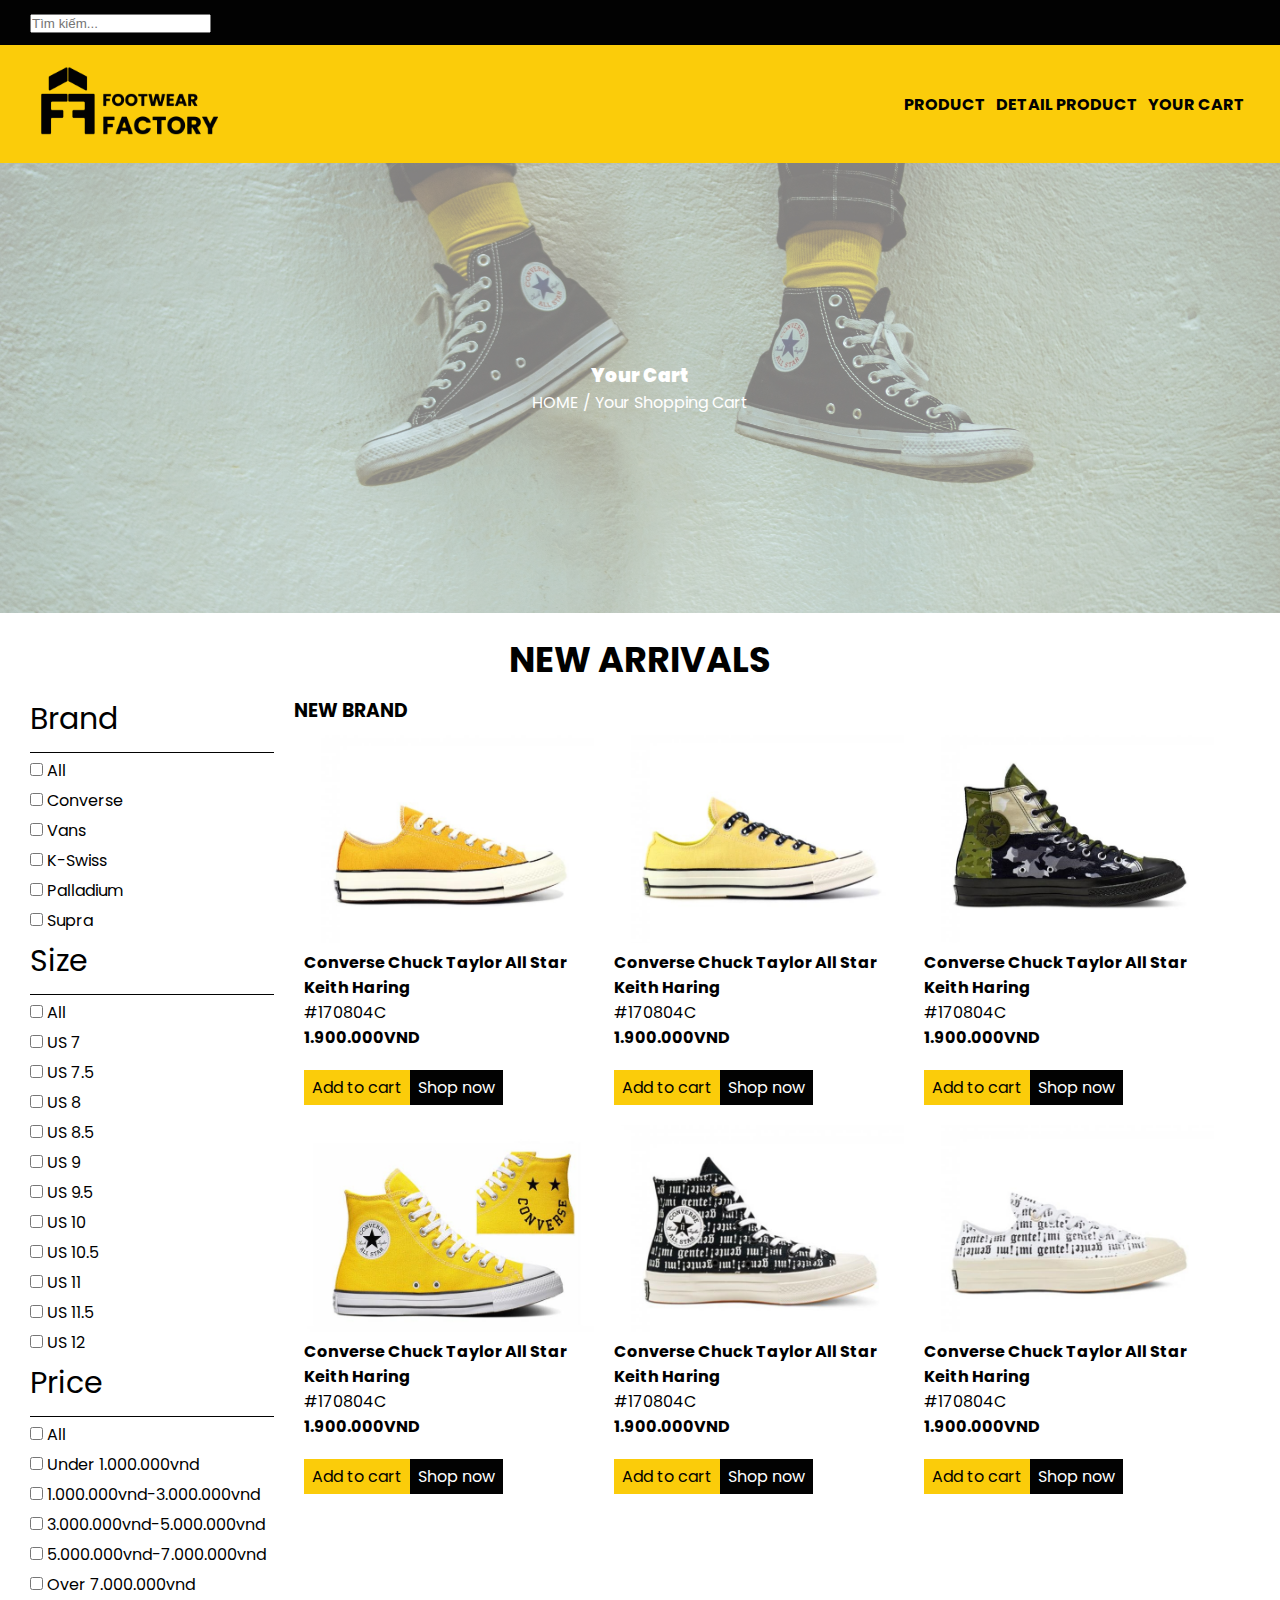
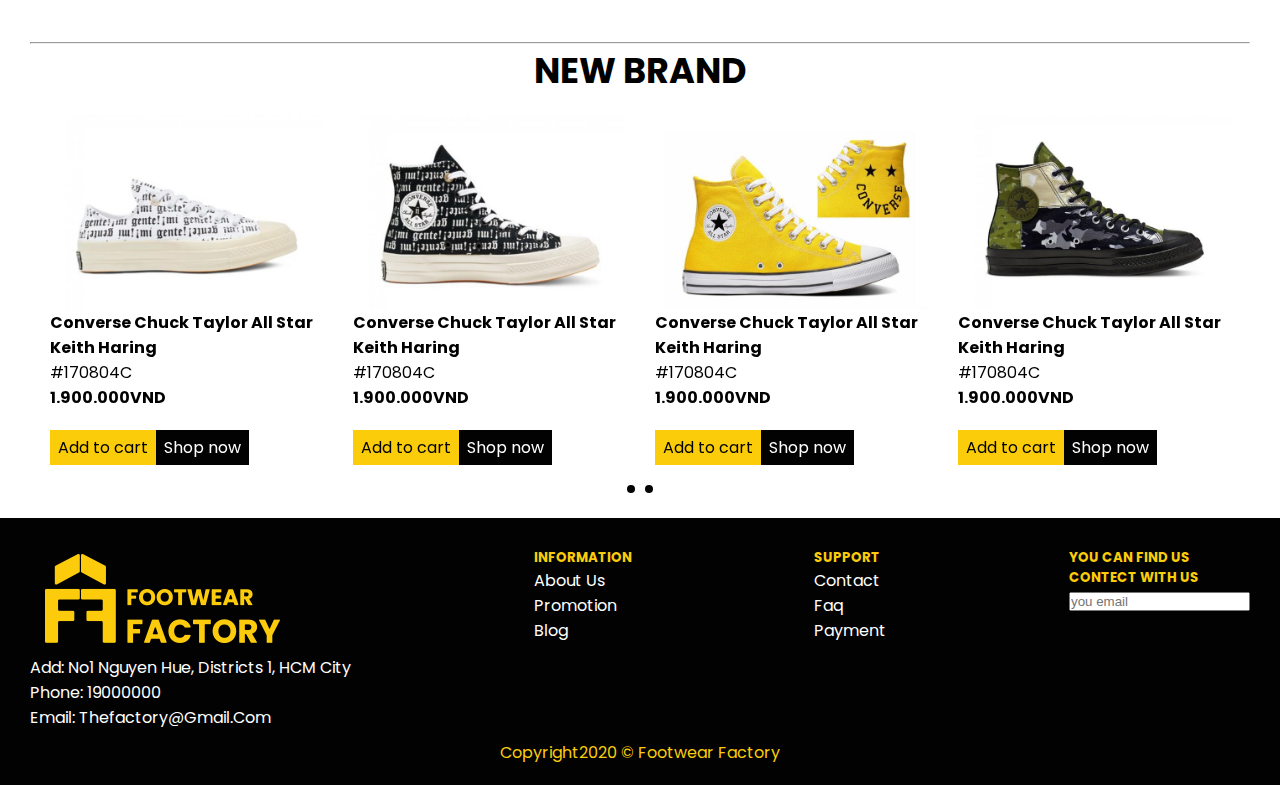
<file: index.html>
<!DOCTYPE html>
<html lang="en">

<head>
    <meta charset="UTF-8">
    <meta http-equiv="X-UA-Compatible" content="IE=edge">
    <meta name="viewport" content="width=device-width, initial-scale=1.0">
    <title>Document</title>
    <link rel="stylesheet" href="./index.css">
    <!-- jquery -->
    <script src="https://code.jquery.com/jquery-3.6.0.min.js"></script>
    <script src="https://cdnjs.cloudflare.com/ajax/libs/OwlCarousel2/2.3.4/owl.carousel.min.js"></script>
    <link rel="stylesheet" href="https://cdnjs.cloudflare.com/ajax/libs/OwlCarousel2/2.3.4/assets/owl.carousel.min.css">
    <link rel="stylesheet" href="https://cdnjs.cloudflare.com/ajax/libs/font-awesome/6.1.2/css/all.min.css" integrity="sha512-1sCRPdkRXhBV2PBLUdRb4tMg1w2YPf37qatUFeS7zlBy7jJI8Lf4VHwWfZZfpXtYSLy85pkm9GaYVYMfw5BC1A==" crossorigin="anonymous" referrerpolicy="no-referrer" />
</head>

<body>
    <!------------Header--------->
    <header>
        <nav>
            <div class="container">
                <form action="">
                    <input type="text" placeholder="Tìm kiếm...">
                </form>
                <ul class="nav-icons">
                    <i class="fa-solid fa-user"></i>
                    <a href="cart.html"><i class="fa-solid fa-bag-shopping"></i></a>
                </ul>
            </div>
        </nav>
        <nav>
            <div class="container">
                <div class="logo">
                    <a href="index.html"><img src="./imgs/logo.png" alt=""></a>
                </div>
                <ul class="navbar">
                    <li>
                        <a href="index.html">product</a>
                    </li>
                    <li>
                        <a href="detail.html">detail product</a>
                    </li>
                    <li>
                        <a href="cart.html">your cart</a>
                    </li>
                    
                </ul>
                <div class="menu-bars">
                    <i class="fa-solid fa-bars"></i>
                </div>
            </div>
        </nav>
    </header>


    <!-- hero -->

    <div class="banner">
        <div class="banner-text">
            <h3>Your Cart</h3>
            <p>HOME / <span>Your Shopping Cart</span></p>
        </div>
    </div>

    <div class="hero">
        <div class="heading">
            <h3>NEW ARRIVALS</h3>
        </div>
        <div class="product container">
            <div class="left">
                <div class="list-size">
                    <p class="heading-bar">Brand</p>
                    <ul class="brandmore">
                        <li><input type="checkbox" name="brand" value="" id="tag"> <label for="tag">All</label></li>
                        <li><input type="checkbox" name="brand" value="" id="rox"> <label for="rox">Converse</label>
                        </li>
                        <li><input type="checkbox" name="brand" value="" id="brt"> <label for="brt">Vans</label></li>
                        <li><input type="checkbox" name="brand" value="" id="Tit"> <label for="Tit">K-Swiss</label></li>
                        <li><input type="checkbox" name="brand" value="" id="Cey"> <label for="Cey">Palladium</label>
                        </li>
                        <li><input type="checkbox" name="brand" value="" id="Supra"> <label for="Supra">Supra</label>
                        </li>
                    </ul>
                </div>
                <!-------- brand -------->

                <div class="">
                    <p class="heading-bar">Size<i class="fas fa-angle-down iconmore2"></i></p>
                    <ul class="sizemore">
                        <li><input type="checkbox" name="size" value="" id="allsize"> <label for="allsize">All</label>
                        </li>
                        <li><input type="checkbox" name="size" value="" id="7"> <label for="7">US 7</label></li>
                        <li><input type="checkbox" name="size" value="" id="75"> <label for="75">US 7.5</label></li>
                        <li><input type="checkbox" name="size" value="" id="8"> <label for="8">US 8</label></li>
                        <li><input type="checkbox" name="size" value="" id="85"> <label for="85">US 8.5</label></li>
                        <li><input type="checkbox" name="size" value="" id="9"> <label for="9">US 9</label></li>
                        <li><input type="checkbox" name="size" value="" id="95"> <label for="95">US 9.5</label></li>
                        <li><input type="checkbox" name="size" value="" id="10"> <label for="10">US 10</label></li>
                        <li><input type="checkbox" name="size" value="" id="105"> <label for="105">US 10.5</label></li>
                        <li><input type="checkbox" name="size" value="" id="11"> <label for="11">US 11</label></li>
                        <li><input type="checkbox" name="size" value="" id="115"> <label for="115">US 11.5</label></li>
                        <li><input type="checkbox" name="size" value="" id="12"> <label for="12">US 12</label></li>
                    </ul>
                </div>
                <!------ CASE SIZE --------->

                <div class="">
                    <p class="heading-bar">Price<i class="fas fa-angle-down iconmore3"></i></p>
                    <ul class="strapmore">
                        <li><input type="checkbox" name="strap" value="" id="Fac"> <label for="Fac">All</label></li>
                        <li><input type="checkbox" name="strap" value="" id="Ler"> <label for="Ler">Under
                                1.000.000vnd</label></li>
                        <li><input type="checkbox" name="strap" value="" id="Pote"> <label
                                for="Pote">1.000.000vnd-3.000.000vnd</label></li>
                        <li><input type="checkbox" name="strap" value="" id="Rur"> <label
                                for="Rur">3.000.000vnd-5.000.000vnd</label></li>
                        <li><input type="checkbox" name="strap" value="" id="Sts"> <label
                                for="Sts">5.000.000vnd-7.000.000vnd</label></li>
                        <li><input type="checkbox" name="strap" value="" id="over"> <label for="over">Over
                                7.000.000vnd</label></li>
                    </ul>
                </div>
            </div>
            <div class="right">
                <h3>NEW BRAND</h3>
                <div class="product-list">
                    <!-- product item -->
                    <div class="product-item">
                        <img src="./imgs/1.jpg" alt="">
                        <div class="product-info">
                            <h4>Converse Chuck Taylor All Star Keith Haring</h4>
                            <p>#170804C</p>
                            <p class="price">1.900.000VND</p>
                        </div>
                        <div class="product-btn">
                            <a href="#" class="btn btn-add">Add to cart</a>
                            <a href="#" class="btn btn-shopnow">Shop now</a>
                        </div>
                    </div>
                    <!-- product item -->
                    <div class="product-item">
                        <img src="./imgs/2.jpg" alt="">
                        <div class="product-info">
                            <h4>Converse Chuck Taylor All Star Keith Haring</h4>
                            <p>#170804C</p>
                            <p class="price">1.900.000VND</p>
                        </div>
                        <div class="product-btn">
                            <a href="#" class="btn btn-add">Add to cart</a>
                            <a href="#" class="btn btn-shopnow">Shop now</a>
                        </div>
                    </div>
                    <!-- product item -->
                    <div class="product-item">
                        <img src="./imgs/3.jpg" alt="">
                        <div class="product-info">
                            <h4>Converse Chuck Taylor All Star Keith Haring</h4>
                            <p>#170804C</p>
                            <p class="price">1.900.000VND</p>
                        </div>
                        <div class="product-btn">
                            <a href="#" class="btn btn-add">Add to cart</a>
                            <a href="#" class="btn btn-shopnow">Shop now</a>
                        </div>
                    </div>
                    <!-- product item -->
                    <div class="product-item">
                        <img src="./imgs/4.jpg" alt="">
                        <div class="product-info">
                            <h4>Converse Chuck Taylor All Star Keith Haring</h4>
                            <p>#170804C</p>
                            <p class="price">1.900.000VND</p>
                        </div>
                        <div class="product-btn">
                            <a href="#" class="btn btn-add">Add to cart</a>
                            <a href="#" class="btn btn-shopnow">Shop now</a>
                        </div>
                    </div>
                    <!-- product item -->
                    <div class="product-item">
                        <img src="./imgs/5.jpg" alt="">
                        <div class="product-info">
                            <h4>Converse Chuck Taylor All Star Keith Haring</h4>
                            <p>#170804C</p>
                            <p class="price">1.900.000VND</p>
                        </div>
                        <div class="product-btn">
                            <a href="#" class="btn btn-add">Add to cart</a>
                            <a href="#" class="btn btn-shopnow">Shop now</a>
                        </div>
                    </div>
                    <!-- product item -->
                    <div class="product-item">
                        <img src="./imgs/6.jpg" alt="">
                        <div class="product-info">
                            <h4>Converse Chuck Taylor All Star Keith Haring</h4>
                            <p>#170804C</p>
                            <p class="price">1.900.000VND</p>
                        </div>
                        <div class="product-btn">
                            <a href="#" class="btn btn-add">Add to cart</a>
                            <a href="#" class="btn btn-shopnow">Shop now</a>
                        </div>
                    </div>
                </div>
            </div>
        </div>

        <div class="new-brand container">
            <div class="heading">
                <hr>
                <h3>NEW BRAND</h3>
            </div>
            <div class="wrapper-brand">
                <div class="brand-carousel owl-carousel">
                    <!-- product item -->
                    <div class="product-item">
                        <img src="./imgs/6.jpg" alt="">
                        <div class="product-info">
                            <h4>Converse Chuck Taylor All Star Keith Haring</h4>
                            <p>#170804C</p>
                            <p class="price">1.900.000VND</p>
                        </div>
                        <div class="product-btn">
                            <a href="#" class="btn btn-add">Add to cart</a>
                            <a href="#" class="btn btn-shopnow">Shop now</a>
                        </div>
                    </div>
                    <!-- product item -->
                    <div class="product-item">
                        <img src="./imgs/5.jpg" alt="">
                        <div class="product-info">
                            <h4>Converse Chuck Taylor All Star Keith Haring</h4>
                            <p>#170804C</p>
                            <p class="price">1.900.000VND</p>
                        </div>
                        <div class="product-btn">
                            <a href="#" class="btn btn-add">Add to cart</a>
                            <a href="#" class="btn btn-shopnow">Shop now</a>
                        </div>
                    </div>
                    <!-- product item -->
                    <div class="product-item">
                        <img src="./imgs/4.jpg" alt="">
                        <div class="product-info">
                            <h4>Converse Chuck Taylor All Star Keith Haring</h4>
                            <p>#170804C</p>
                            <p class="price">1.900.000VND</p>
                        </div>
                        <div class="product-btn">
                            <a href="#" class="btn btn-add">Add to cart</a>
                            <a href="#" class="btn btn-shopnow">Shop now</a>
                        </div>
                    </div>
                    <!-- product item -->
                    <div class="product-item">
                        <img src="./imgs/3.jpg" alt="">
                        <div class="product-info">
                            <h4>Converse Chuck Taylor All Star Keith Haring</h4>
                            <p>#170804C</p>
                            <p class="price">1.900.000VND</p>
                        </div>
                        <div class="product-btn">
                            <a href="#" class="btn btn-add">Add to cart</a>
                            <a href="#" class="btn btn-shopnow">Shop now</a>
                        </div>
                    </div>
                    <!-- product item -->
                    <div class="product-item">
                        <img src="./imgs/2.jpg" alt="">
                        <div class="product-info">
                            <h4>Converse Chuck Taylor All Star Keith Haring</h4>
                            <p>#170804C</p>
                            <p class="price">1.900.000VND</p>
                        </div>
                        <div class="product-btn">
                            <a href="#" class="btn btn-add">Add to cart</a>
                            <a href="#" class="btn btn-shopnow">Shop now</a>
                        </div>
                    </div>
                    <!-- product item -->
                    <div class="product-item">
                        <img src="./imgs/1.jpg" alt="">
                        <div class="product-info">
                            <h4>Converse Chuck Taylor All Star Keith Haring</h4>
                            <p>#170804C</p>
                            <p class="price">1.900.000VND</p>
                        </div>
                        <div class="product-btn">
                            <a href="#" class="btn btn-add">Add to cart</a>
                            <a href="#" class="btn btn-shopnow">Shop now</a>
                        </div>
                    </div>
                </div>
            </div>
        </div>
    </div>






    <!-- footer -->
    <footer>
        <div class="footer container">
            <div class="col">
                <img src="./imgs/logo_footer.png" alt="">
                <p>Add: No1 Nguyen Hue, Districts 1, HCM city</p>
                <p>Phone: 19000000</p>
                <p>Email: thefactory@gmail.com</p>
            </div>
            <div class="col">
                <h5>information</h5>
                <div>
                    <p>about us</p>
                    <p>promotion</p>
                    <p>blog</p>
                </div>
            </div>
            <div class="col">
                <h5>support</h5>
                <div>
                    <p>contact</p>
                    <p>faq</p>
                    <p>payment</p>
                </div>
            </div>
            <div class="col">
                <h5>you can find us</h5>
                <div class="footer-icon">
                    <p><i class="fa-brands fa-twitter"></i></p>
                    <p><i class="fa-brands fa-linkedin"></i></p>
                    <p><i class="fa-brands fa-instagram"></i></p>
                </div>
                <form action="">
                    <h5>contect with us</h5>
                    <input name="email" type="text" placeholder="you email">
                    <label for="email"><i class="fa fas-search"></i></label>
                </form>
            </div>
        </div>
        <div class="copyright">
            <p>Copyright2020 &#169; Footwear Factory</p>
            <p>
                
            </p>
        </div>
    </footer>
</body>
<script>
    $('.brand-carousel').owlCarousel({
        loop: true,
        margin: 10,
        autoplay:true,
        autoplayTimeOut:2000,
        responsive: {
            0:{
                items:1
            },
            600: {
                items: 2,
                nav:false
            },
            767: {
                items: 3,
                nav:false
            },
            1000: {
                items: 4,
                nav:false
            }
        }
    })
</script>
<script src="./main.js"></script>

</html>
</file>
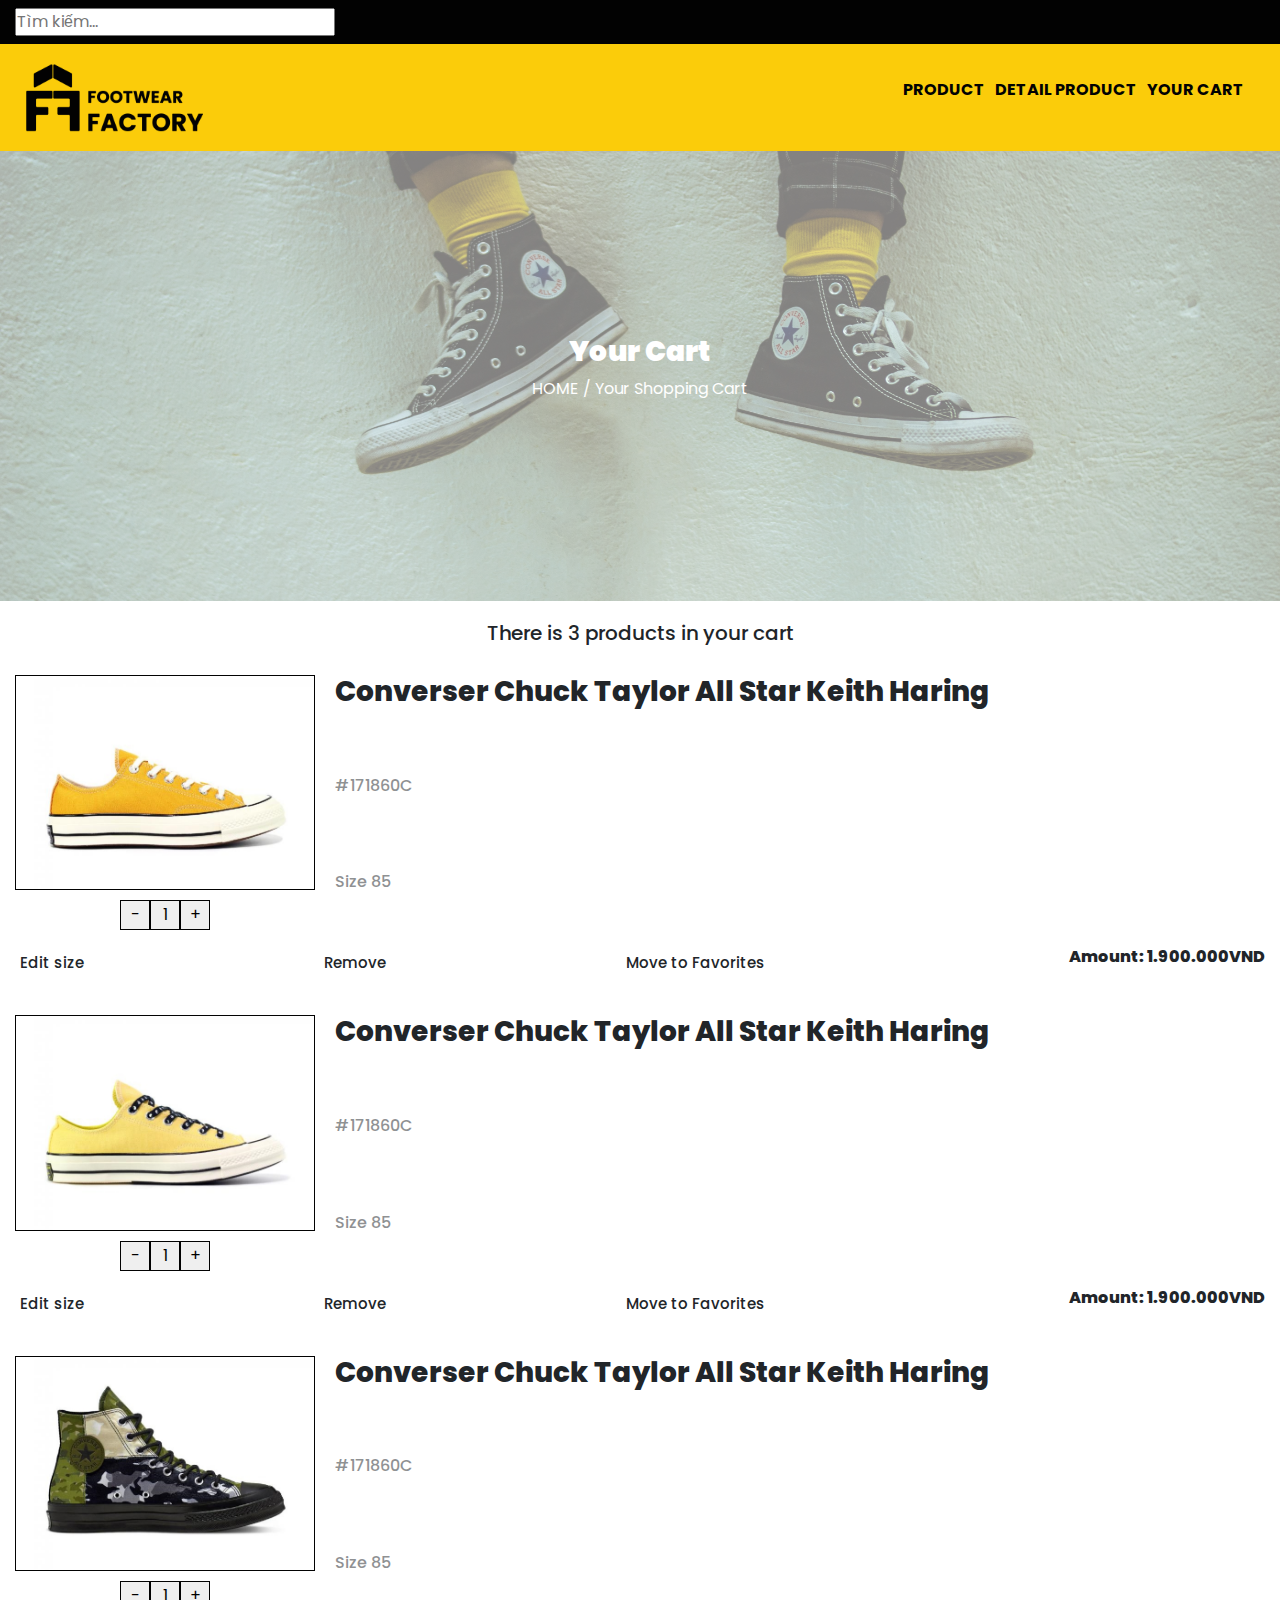
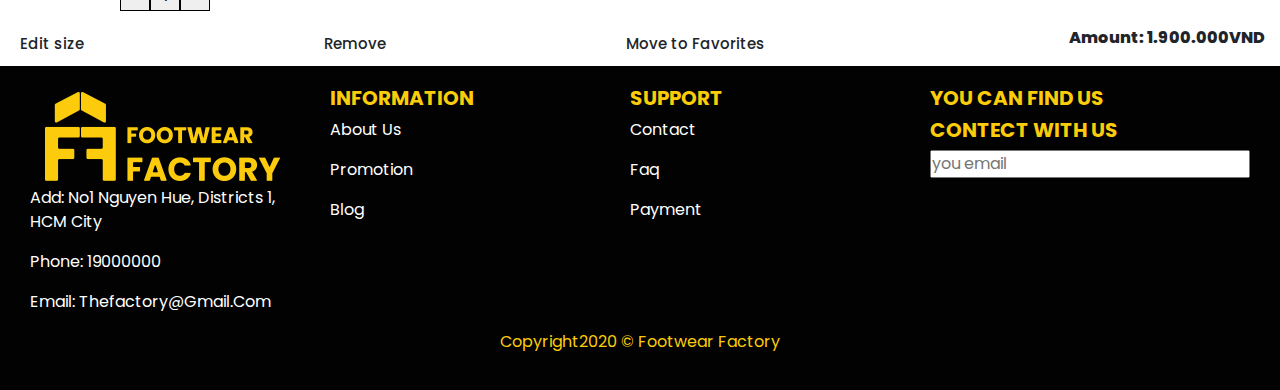
<file: cart.html>
<!DOCTYPE html>
<html lang="en">

<head>
    <meta charset="utf-8">
    <meta http-equiv="X-UA-Compatible" content="IE=edge">
    <meta name="viewport" content="width=device-width, initial-scale=1">
    <title>MEN</title>
    <link rel="stylesheet" href="https://cdn.jsdelivr.net/npm/bootstrap@4.3.1/dist/css/bootstrap.min.css"
        integrity="sha384-ggOyR0iXCbMQv3Xipma34MD+dH/1fQ784/j6cY/iJTQUOhcWr7x9JvoRxT2MZw1T" crossorigin="anonymous">
    <script src="https://code.jquery.com/jquery-3.3.1.slim.min.js"
        integrity="sha384-q8i/X+965DzO0rT7abK41JStQIAqVgRVzpbzo5smXKp4YfRvH+8abtTE1Pi6jizo"
        crossorigin="anonymous"></script>
    <script src="https://cdn.jsdelivr.net/npm/popper.js@1.14.7/dist/umd/popper.min.js"
        integrity="sha384-UO2eT0CpHqdSJQ6hJty5KVphtPhzWj9WO1clHTMGa3JDZwrnQq4sF86dIHNDz0W1"
        crossorigin="anonymous"></script>
    <script src="https://cdn.jsdelivr.net/npm/bootstrap@4.3.1/dist/js/bootstrap.min.js"
        integrity="sha384-JjSmVgyd0p3pXB1rRibZUAYoIIy6OrQ6VrjIEaFf/nJGzIxFDsf4x0xIM+B07jRM"
        crossorigin="anonymous"></script>
    <!-- CSS -->
    <link href="cart.css" rel="stylesheet">

    <link rel="stylesheet" href="https://cdnjs.cloudflare.com/ajax/libs/font-awesome/6.1.2/css/all.min.css"
        integrity="sha512-1sCRPdkRXhBV2PBLUdRb4tMg1w2YPf37qatUFeS7zlBy7jJI8Lf4VHwWfZZfpXtYSLy85pkm9GaYVYMfw5BC1A=="
        crossorigin="anonymous" referrerpolicy="no-referrer" />

</head>

<body>
    <!------------Header--------->
    <header>
        <nav>
            <div class="container">
                <form action="">
                    <input type="text" placeholder="Tìm kiếm...">
                </form>
                <ul class="nav-icons">
                    <i class="fa-solid fa-user"></i>
                    <a href="cart.html"><i class="fa-solid fa-bag-shopping"></i></a>
                </ul>
            </div>
        </nav>
        <nav>
            <div class="container">
                <div class="logo">
                    <a href="index.html"><img src="./imgs/logo.png" alt=""></a>
                </div>
                <ul class="navbar">
                    <li>
                        <a href="index.html">product</a>
                    </li>
                    <li>
                        <a href="detail.html">detail product</a>
                    </li>
                    <li>
                        <a href="cart.html">your cart</a>
                    </li>
                    
                </ul>
                <div class="menu-bars">
                    <i class="fa-solid fa-bars"></i>
                </div>
            </div>
        </nav>
    </header>

    <!-- ------------banner ----------- -->

    <div class="banner">
        <div class="banner-text">
            <h3>Your Cart</h3>
            <p>HOME / <span>Your Shopping Cart</span></p>
        </div>
    </div>


    <!-- product -->

    <div class="hero">
        <div class="heading">
            <h5>There is 3 products in your cart</h5>
        </div>

        <div class="list container">
            <!-- item1 -->
            <div class="item">
                <div class="item-top">
                    <div class="item-img">
                        <img src="./imgs/1.jpg" alt="">
                        <div class="quan-btn">
                            <button>-</button>
                            <button>1</button>
                            <button>+</button>
                        </div>
                    </div>
                    <div class="des">
                        <h3>Converser Chuck Taylor All Star Keith Haring</h3>
                        <p>#171860C</p>
                        <p>Size 85</p>
                    </div>
                </div>
                <div class="item-bot">
                    <div class="action">
                        <h5><span><i class="fa-solid fa-pen-to-square"></i></span> Edit size</h5>
                        <h5><span><i class="fa-solid fa-xmark"></i></span> Remove </h5>
                        <h5><span><i class="fa-solid fa-star"></i></span> Move to Favorites</h5>
                    </div>
                    <div class="price">
                        <p>Amount: 1.900.000VND</p>
                    </div>
                </div>
            </div>
             <!-- item1 -->
             <div class="item">
                <div class="item-top">
                    <div class="item-img">
                        <img src="./imgs/2.jpg" alt="">
                        <div class="quan-btn">
                            <button>-</button>
                            <button>1</button>
                            <button>+</button>
                        </div>
                    </div>
                    <div class="des">
                        <h3>Converser Chuck Taylor All Star Keith Haring</h3>
                        <p>#171860C</p>
                        <p>Size 85</p>
                    </div>
                </div>
                <div class="item-bot">
                    <div class="action">
                        <h5><span><i class="fa-solid fa-pen-to-square"></i></span> Edit size</h5>
                        <h5><span><i class="fa-solid fa-xmark"></i></span> Remove </h5>
                        <h5><span><i class="fa-solid fa-star"></i></span> Move to Favorites</h5>
                    </div>
                    <div class="price">
                        <p>Amount: 1.900.000VND</p>
                    </div>
                </div>
            </div>
             <!-- item1 -->
             <div class="item">
                <div class="item-top">
                    <div class="item-img">
                        <img src="./imgs/3.jpg" alt="">
                        <div class="quan-btn">
                            <button>-</button>
                            <button>1</button>
                            <button>+</button>
                        </div>
                    </div>
                    <div class="des">
                        <h3>Converser Chuck Taylor All Star Keith Haring</h3>
                        <p>#171860C</p>
                        <p>Size 85</p>
                    </div>
                </div>
                <div class="item-bot">
                    <div class="action">
                        <h5><span><i class="fa-solid fa-pen-to-square"></i></span> Edit size</h5>
                        <h5><span><i class="fa-solid fa-xmark"></i></span> Remove </h5>
                        <h5><span><i class="fa-solid fa-star"></i></span> Move to Favorites</h5>
                    </div>
                    <div class="price">
                        <p>Amount: 1.900.000VND</p>
                    </div>
                </div>
            </div>
        </div>
    </div>


    <!-- footer -->
    <footer>
        <div class="footer container">
            <div class="col">
                <img src="./imgs/logo_footer.png" alt="">
                <p>Add: No1 Nguyen Hue, Districts 1, HCM city</p>
                <p>Phone: 19000000</p>
                <p>Email: thefactory@gmail.com</p>
            </div>
            <div class="col">
                <h5>information</h5>
                <div>
                    <p>about us</p>
                    <p>promotion</p>
                    <p>blog</p>
                </div>
            </div>
            <div class="col">
                <h5>support</h5>
                <div>
                    <p>contact</p>
                    <p>faq</p>
                    <p>payment</p>
                </div>
            </div>
            <div class="col">
                <h5>you can find us</h5>
                <div class="footer-icon">
                    <p><i class="fa-brands fa-twitter"></i></p>
                    <p><i class="fa-brands fa-linkedin"></i></p>
                    <p><i class="fa-brands fa-instagram"></i></p>
                </div>
                <form action="">
                    <h5>contect with us</h5>
                    <input name="email" type="text" placeholder="you email">
                    <label for="email"><i class="fa fas-search"></i></label>
                </form>
            </div>
        </div>
        <div class="copyright">
            <p>Copyright2020 &#169; Footwear Factory</p>
            <p>
                
            </p>
        </div>
    </footer>
</body>
<script src="./main.js"></script>
</html>
</file>
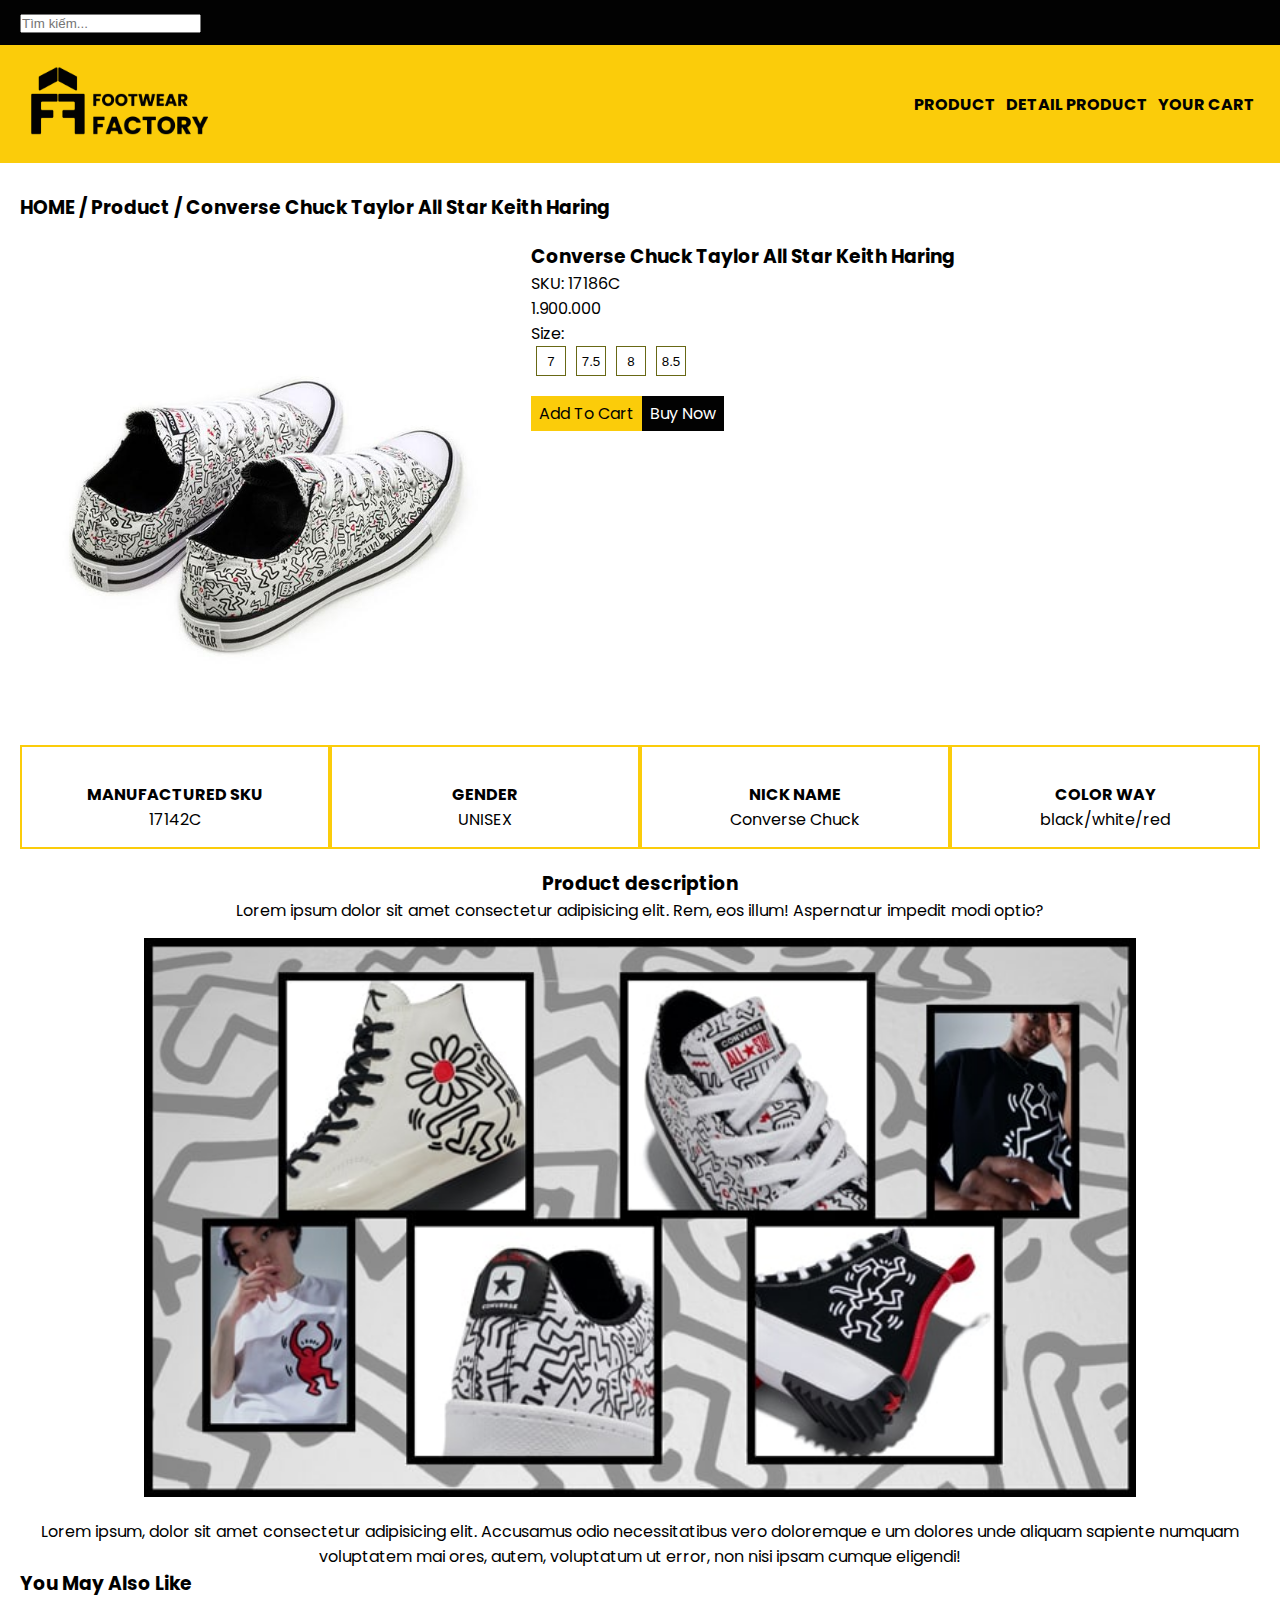
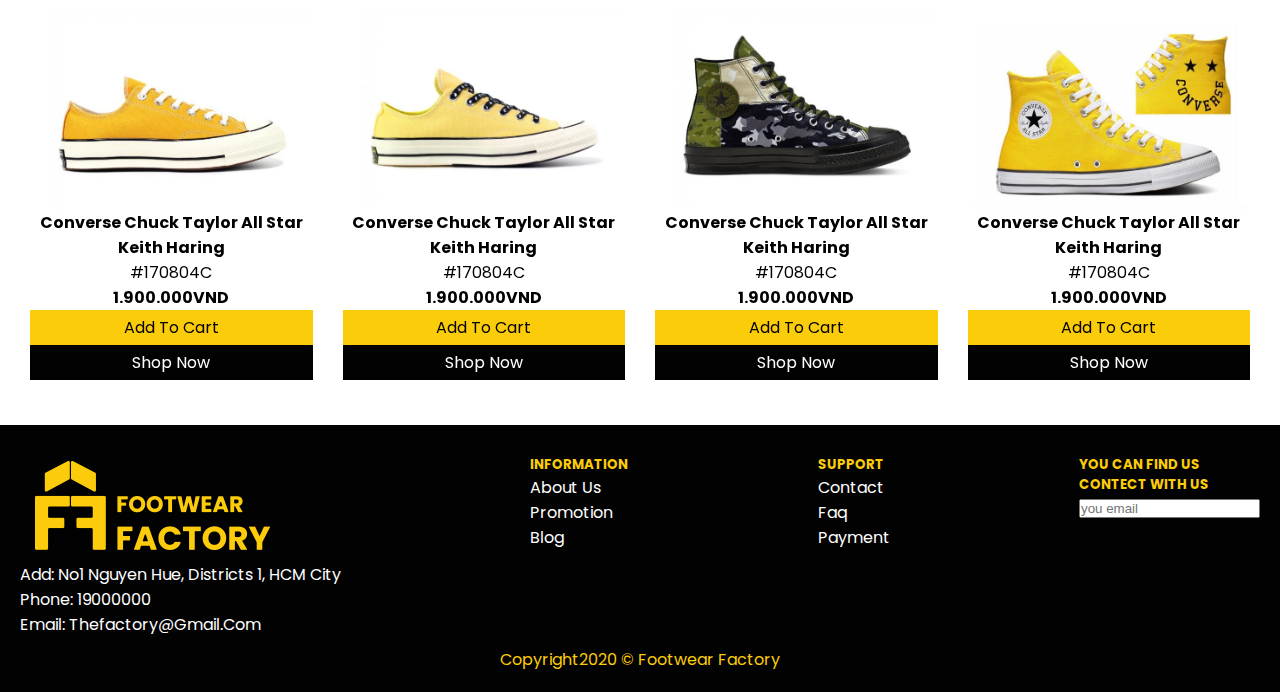
<file: detail.html>
<!DOCTYPE html>
<html lang="en">

<head>
    <meta charset="utf-8">
    <meta http-equiv="X-UA-Compatible" content="IE=edge">
    <meta name="viewport" content="width=device-width, initial-scale=1">
    <title>MEN</title>
    <!-- CSS -->
    <link href="detail.css" rel="stylesheet">
    <link rel="stylesheet" href="https://cdnjs.cloudflare.com/ajax/libs/font-awesome/6.1.2/css/all.min.css"
        integrity="sha512-1sCRPdkRXhBV2PBLUdRb4tMg1w2YPf37qatUFeS7zlBy7jJI8Lf4VHwWfZZfpXtYSLy85pkm9GaYVYMfw5BC1A=="
        crossorigin="anonymous" referrerpolicy="no-referrer" />

        <script src="https://code.jquery.com/jquery-3.6.0.min.js"></script>
    
    <script src="https://cdnjs.cloudflare.com/ajax/libs/OwlCarousel2/2.3.4/owl.carousel.min.js"></script>
    <link rel="stylesheet" href="https://cdnjs.cloudflare.com/ajax/libs/OwlCarousel2/2.3.4/assets/owl.carousel.min.css">



</head>

<body>
    <!------------Header--------->
    <header>
        <nav>
            <div class="container">
                <form action="">
                    <input type="text" placeholder="Tìm kiếm...">
                </form>
                <ul class="nav-icons">
                    <i class="fa-solid fa-user"></i>
                    <a href="cart.html"><i class="fa-solid fa-bag-shopping"></i></a>
                </ul>
            </div>
        </nav>
        <nav>
            <div class="container">
                <div class="logo">
                    <a href="index.html"><img src="./imgs/logo.png" alt=""></a>
                </div>
                <ul class="navbar">
                    <li>
                        <a href="index.html">product</a>
                    </li>
                    <li>
                        <a href="detail.html">detail product</a>
                    </li>
                    <li>
                        <a href="cart.html">your cart</a>
                    </li>
                    
                </ul>
                <div class="menu-bars">
                    <i class="fa-solid fa-bars"></i>
                </div>
            </div>
        </nav>
    </header>

    <!-- -------hero-------- -->
    <div class="hero">
        <div class="container">
            <div class="heading">
                <h3>HOME / <span>Product / Converse Chuck Taylor All Star Keith Haring</span></h3>
            </div>
            <div class="content">
                <div class="content-carousel">
                    <img src="./imgs/171860C-1-650x650.jpg" alt="">
                </div>
                <div class="content-des">
                    <h3>Converse Chuck Taylor All Star Keith Haring</h3>
                    <div class="rating">
                        <i class="fa-solid fa-star"></i>
                        <i class="fa-solid fa-star"></i>
                        <i class="fa-solid fa-star"></i>
                        <i class="fa-solid fa-star"></i>
                    </div>
                    <p>SKU: 17186C</p>
                    <p class="price">1.900.000</p>
                    <div class="size">
                        Size:
                        <div class="wrapper-size">
                            <div class="size-btns">
                                <button>7</button>
                                <button>7.5</button>
                                <button>8</button>
                                <button>8.5</button>
                            </div>
                            <div class="add-btns">
                                <a href="#" class="btn btn-add">add to cart</a>
                                <a href="#" class="btn btn-shopnow">buy now</a>
                            </div>
                        </div>
                    </div>
                </div>
            </div>
            <div class="wrapper-flex">
                <div class="box">
                    <h4>manufactured sku</h4>
                    <p>17142C</p>
                </div>
                <div class="box">
                    <h4>gender</h4>
                    <p>UNISEX</p>
                </div>
                <div class="box">
                    <h4>nick name</h4>
                    <p>Converse Chuck </p>
                </div>
                <div class="box">
                    <h4>color way</h4>
                    <p>black/white/red</p>
                </div>
            </div>
            <div class="p-des">
                <div class="heading">
                    <h3>Product description</h3>
                </div>
                <p>Lorem ipsum dolor sit amet consectetur adipisicing
                    elit. Rem, eos illum! Aspernatur impedit modi optio?</p>
                <img src="./imgs/Converse-x-Keith-Haring-5.jpg" alt="">
                <p>Lorem ipsum, dolor sit amet consectetur adipisicing
                    elit. Accusamus odio necessitatibus vero doloremque e
                    um dolores unde aliquam sapiente numquam voluptatem mai
                    ores, autem, voluptatum ut error, non nisi ipsam cumque
                    eligendi!</p>
            </div>
            <div class="aslo-like">
                <h3>You May Also Like</h3>
                <div class="aslo-carousel owl-carousel">
                    <!-- product item -->
                    <div class="product-item">
                        <img src="./imgs/1.jpg" alt="">
                        <div class="product-info">
                            <h4>Converse Chuck Taylor All Star Keith Haring</h4>
                            <p>#170804C</p>
                            <p class="price">1.900.000VND</p>
                        </div>
                        <div class="product-btn">
                            <a href="#" class="btn btn-add">Add to cart</a>
                            <a href="#" class="btn btn-shopnow">Shop now</a>
                        </div>
                    </div>
                    <!-- product item -->
                    <div class="product-item">
                        <img src="./imgs/2.jpg" alt="">
                        <div class="product-info">
                            <h4>Converse Chuck Taylor All Star Keith Haring</h4>
                            <p>#170804C</p>
                            <p class="price">1.900.000VND</p>
                        </div>
                        <div class="product-btn">
                            <a href="#" class="btn btn-add">Add to cart</a>
                            <a href="#" class="btn btn-shopnow">Shop now</a>
                        </div>
                    </div>
                    <!-- product item -->
                    <div class="product-item">
                        <img src="./imgs/3.jpg" alt="">
                        <div class="product-info">
                            <h4>Converse Chuck Taylor All Star Keith Haring</h4>
                            <p>#170804C</p>
                            <p class="price">1.900.000VND</p>
                        </div>
                        <div class="product-btn">
                            <a href="#" class="btn btn-add">Add to cart</a>
                            <a href="#" class="btn btn-shopnow">Shop now</a>
                        </div>
                    </div>
                    <!-- product item -->
                    <div class="product-item">
                        <img src="./imgs/4.jpg" alt="">
                        <div class="product-info">
                            <h4>Converse Chuck Taylor All Star Keith Haring</h4>
                            <p>#170804C</p>
                            <p class="price">1.900.000VND</p>
                        </div>
                        <div class="product-btn">
                            <a href="#" class="btn btn-add">Add to cart</a>
                            <a href="#" class="btn btn-shopnow">Shop now</a>
                        </div>
                    </div>
                    <!-- product item -->
                    <div class="product-item">
                        <img src="./imgs/5.jpg" alt="">
                        <div class="product-info">
                            <h4>Converse Chuck Taylor All Star Keith Haring</h4>
                            <p>#170804C</p>
                            <p class="price">1.900.000VND</p>
                        </div>
                        <div class="product-btn">
                            <a href="#" class="btn btn-add">Add to cart</a>
                            <a href="#" class="btn btn-shopnow">Shop now</a>
                        </div>
                    </div>
                    <!-- product item -->
                    <div class="product-item">
                        <img src="./imgs/6.jpg" alt="">
                        <div class="product-info">
                            <h4>Converse Chuck Taylor All Star Keith Haring</h4>
                            <p>#170804C</p>
                            <p class="price">1.900.000VND</p>
                        </div>
                        <div class="product-btn">
                            <a href="#" class="btn btn-add">Add to cart</a>
                            <a href="#" class="btn btn-shopnow">Shop now</a>
                        </div>
                    </div>
                </div>
            </div>
        </div>
    </div>




    <!------------- footer ------->
    <footer>
        <div class="footer container">
            <div class="col">
                <img src="./imgs/logo_footer.png" alt="">
                <p>Add: No1 Nguyen Hue, Districts 1, HCM city</p>
                <p>Phone: 19000000</p>
                <p>Email: thefactory@gmail.com</p>
            </div>
            <div class="col">
                <h5>information</h5>
                <div>
                    <p>about us</p>
                    <p>promotion</p>
                    <p>blog</p>
                </div>
            </div>
            <div class="col">
                <h5>support</h5>
                <div>
                    <p>contact</p>
                    <p>faq</p>
                    <p>payment</p>
                </div>
            </div>
            <div class="col">
                <h5>you can find us</h5>
                <div class="footer-icon">
                    <p><i class="fa-brands fa-twitter"></i></p>
                    <p><i class="fa-brands fa-linkedin"></i></p>
                    <p><i class="fa-brands fa-instagram"></i></p>
                </div>
                <form action="">
                    <h5>contect with us</h5>
                    <input name="email" type="text" placeholder="you email">
                    <label for="email"><i class="fa fas-search"></i></label>
                </form>
            </div>
        </div>
        <div class="copyright">
            <p>Copyright2020 &#169; Footwear Factory</p>
            <p>

            </p>
        </div>
    </footer>

    <script>
        $('.aslo-carousel').owlCarousel({
        loop: true,
        margin: 10,
        autoplay:true,
        autoplayTimeOut:1000,
        responsive: {
            0: {
                items: 1,
                nav:false
            },
            600: {
                items: 3,
                nav:false
            },
            1000: {
                items: 4,
                nav:false
            }
        }
    })
    </script>
<script src="./main.js"></script>
</html>
</file>
<file: index.css>
@import url('https://fonts.googleapis.com/css2?family=Poppins:wght@400;500;600;700&family=Quicksand:wght@300;400;500&display=swap');
*{
    margin: 0;padding: 0;
    box-sizing: border-box;
}

body{
    font-family: 'Poppins', sans-serif;
}

.container{
    max-width: 1300px;
    margin: 0 auto;
    padding: 10px 30px;
}

:root{
    --main-color: #fbcc0a;
    --dark-color: #020202;
}   

.menu-bars{
    font-size: 30px;
    display: none;
}

nav{
    background-color: var(--dark-color);
}

nav:nth-child(2){
    background-color: var(--main-color);
}

nav:nth-child(2) ul{
    display: flex;
    justify-content: space-between;
}

nav:nth-child(2) ul li{
    margin: 0 5px;
    list-style-type: none;
}

nav:nth-child(2) ul li a{
    text-decoration: none;
    text-transform: uppercase;
    color: var(--dark-color);
    font-weight: 700;
}

.logo a img{
    max-width: 200px;
}

nav div{
    display: flex;
    justify-content: space-between;
    align-items: center;
    padding: 8px 0;
}

.nav-icons{
    display: flex;
    align-items: center;
    justify-content: space-between;
    margin-bottom: 0;
    
}

.nav-icons i{
    color: #fff;
    display: block;
    font-size: 22px;
    margin: 0 3px;
}



/* banner */
.banner{
    height:50vh;
    background-image: url('./imgs/jaizer-capangpangan-Z8K5AiK7s04-unsplash.jpg');
    background-size: cover;
    background-position: center;
    opacity: .5;
    position: relative;
}

.banner .banner-text{
    position: absolute;
    top: 50%;left: 50%;
    transform: translate(-50%,-50%);
    text-align: center;
    color: #fff;
    z-index: 1000;
}

.banner-text h3{
    font-weight: 900;
}

.heading{
    text-align: center;
    margin-top: 20px;
    font-size: 30px;
}

/* left */

.product{
    display: flex;

}

.left{
    flex-basis: 20%;
}

.left ul li{
    list-style: none;
    margin: 5px 0;
}
.heading-bar{
    font-size: 30px;
    border-bottom: 1px solid var(--dark-color);
    padding-bottom: 10px;
}

/* right */
.right{
    margin-left: 20px;
    flex: 1;
}

.product-list{
    display: flex;
    flex-wrap: wrap;
}

.product-item{
    padding: 10px;
    max-width: 310px;
    flex-basis: 100%;
}

.product-item img{
    width: 100%;
}

.product-info .price{
    font-weight: 700;
}

.btn{
    display: block;
    border: none;
    padding: 5px 8px;
    text-decoration: none;
}

.product-item .product-btn{
    display: flex;
    margin-top: 20px;
}

.product-item .btn-add{
    background-color: var(--main-color);
    color: var(--dark-color);
}

.product-item .btn-shopnow{
    background-color: var(--dark-color);
    color: #fff;
}


/* brand */
.wrapper-brand{
    width: 100%;
}

.brand-carousel{
    padding: 8px 10px;
}


.owl-dots{
    text-align: center;
}


.owl-dot{
    height: 8px;width: 8px;
    background-color: var(--dark-color) !important;
    border-radius: 50%;
    margin: 0 5px;
}








/* footer */

footer{
    background-color: var(--dark-color);
    padding: 20px 0;
}

.footer {
    display: flex;
    justify-content: space-between;
    flex-wrap: wrap;
}

.col h5{
    color: var(--main-color);
    text-transform: uppercase;
    font-weight: 700;
}

.col  p{
    color: #fff;
    text-transform: capitalize;
}

.copyright{
    text-align: center;
    color: var(--main-color);
}

.footer-icon{
    display: flex;
}

.footer-icon p{
    margin: 0 8px;
}

.footer-icon p i{
    font-size: 20px;
}









@media (max-width:991px) {
    .product-list{
        justify-content: space-around;
    }
    .product-item{
        padding: 10px;
        max-width: 260px;
    }
}

@media (max-width:767px){
    .left{
        display: none;
    }
    .menu-bars{
        display: block;
    }
    .navbar{
        clip-path: polygon(0 0, 100% 0, 100% 0, 0 0);
        background-color: var(--dark-color);
        position: relative;
        left: 0;right: 0;
        transition: all .1s linear;
    }

    .navbar.active{
        clip-path: polygon(0 0, 100% 0, 100% 100%, 0 100%);
    }

    .navbar{
        position: absolute;
        top: 0;
    }

    nav:nth-child(2) ul{
        flex-direction: column;
    }
    nav:nth-child(2) ul li a{
        color: #fff;
    }

    .product-list{
        justify-content: space-around;
    }
    .product-item{
        padding: 10px;
        max-width: 200px;
    }

   


}
</file>
<file: cart.css>
@import url('https://fonts.googleapis.com/css2?family=Poppins:wght@400;500;600;700&family=Quicksand:wght@300;400;500&display=swap');
*{
    margin: 0;padding: 0;
    box-sizing: border-box;
}

body{
    font-family: 'Poppins', sans-serif;
}

.container{
    max-width: 1300px;
    margin: 0 auto;
}

:root{
    --main-color: #fbcc0a;
    --dark-color: #020202;
}   

.menu-bars{
    font-size: 30px;
    display: none;
}

nav{
    background-color: var(--dark-color);
}

nav:nth-child(2){
    background-color: var(--main-color);
}

nav:nth-child(2) ul{
    display: flex;
    justify-content: space-between;
}

nav:nth-child(2) ul li{
    margin: 0 5px;
    list-style-type: none;
}

nav:nth-child(2) ul li a{
    text-decoration: none;
    text-transform: uppercase;
    color: var(--dark-color);
    font-weight: 700;
}

.logo a img{
    max-width: 200px;
}

nav div{
    display: flex;
    justify-content: space-between;
    align-items: center;
    padding: 8px 0;
}

.nav-icons{
    display: flex;
    align-items: center;
    justify-content: space-between;
    margin-bottom: 0;
    
}

.nav-icons i{
    color: #fff;
    display: block;
    font-size: 22px;
    margin: 0 3px;
}


/* banner */
.banner{
    height:50vh;
    background-image: url('./imgs/jaizer-capangpangan-Z8K5AiK7s04-unsplash.jpg');
    background-size: cover;
    background-position: center;
    opacity: .5;
    position: relative;
}

.banner .banner-text{
    position: absolute;
    top: 50%;left: 50%;
    transform: translate(-50%,-50%);
    text-align: center;
    color: #fff;
    z-index: 1000;
}

.banner-text h3{
    font-weight: 900;
}

/* hero */

.hero{
    margin-top: 20px;
    font-weight: 500;
}

.heading{
    text-align: center;
}

.item{
    margin-top: 30px;
}

.item-top{
    display: flex;
    justify-content: space-between;
    align-items: stretch;
}

.item-top .des{
    flex: 1;
    margin-left: 20px;
    display: flex;
    flex-direction: column;
    justify-content: space-between;
    margin-bottom: 20px;
}

.item-top .des h3{
    font-weight: 800;
}

.item-top .des p{
    opacity: .5;
}

.item-top .quan-btn{
    display: flex;
    justify-content: center;
}

.item-top .quan-btn button{
    width: 30px;
    height: 30px;
    border: none;
    border: 1px solid var(--dark-color);
    margin-top: 10px;
    text-align: center;
}

.item-bot{
    margin-top: 15px;
    display: flex;
    align-items: center;
    justify-content: space-between;
}

.item-bot .action{
    display: flex;
    justify-content: space-between;
    flex-basis: 60%;
}

.item-bot .action h5{
    font-size: 15px;
}

.item-bot .action h5 span i{
    color: var(--main-color);
    margin-right: 5px;
    font-size: 20px;
}

.item-img img{
    max-width: 300px;
    border: 1px solid var(--dark-color);
}

.item-bot .price p{
    font-weight: 800;
}


/* footer */

footer{
    background-color: var(--dark-color);
    padding: 20px 0;
}

.footer {
    display: flex;
    justify-content: space-between;
    flex-wrap: wrap;
}

.col h5{
    color: var(--main-color);
    text-transform: uppercase;
    font-weight: 700;
}

.col  p{
    color: #fff;
    text-transform: capitalize;
}

.copyright{
    text-align: center;
    color: var(--main-color);
}

.footer-icon{
    display: flex;
}

.footer-icon p{
    margin: 0 8px;
}

.footer-icon p i{
    font-size: 20px;
}


@media (max-width:991px){
    .item-top .des h3{
        font-size: 18px;
    }  
}


@media (max-width:767px){
    .menu-bars{
        display: block;
    }
    .navbar{
        clip-path: polygon(0 0, 100% 0, 100% 0, 0 0);
        background-color: var(--dark-color);
        position: relative;
        left: 0;right: 0;
        transition: all .1s linear;
    }

    .navbar.active{
        clip-path: polygon(0 0, 100% 0, 100% 100%, 0 100%);
    }

    .item-bot{
        position: relative;
    }

    .navbar{
        position: absolute;
        top: 0;
    }

    nav:nth-child(2) ul{
        flex-direction: column;
    }
    nav:nth-child(2) ul li a{
        color: #fff;
    }

    .item-top img{
        max-width: 230px;
    }


}
</file>
<file: detail.css>
@import url('https://fonts.googleapis.com/css2?family=Poppins:wght@400;500;600;700&family=Quicksand:wght@300;400;500&display=swap');
*{
    margin: 0;padding: 0;
    box-sizing: border-box;
}

body{
    font-family: 'Poppins', sans-serif;
}

.container{
    max-width: 1300px;
    margin: 0 auto;
    padding: 10px 20px;
}

:root{
    --main-color: #fbcc0a;
    --dark-color: #020202;
}   

.menu-bars{
    font-size: 30px;
    display: none;
}

nav{
    background-color: var(--dark-color);
}

nav:nth-child(2){
    background-color: var(--main-color);
}

nav:nth-child(2) ul{
    display: flex;
    justify-content: space-between;
}

nav:nth-child(2) ul li{
    margin: 0 5px;
    list-style-type: none;
}

nav:nth-child(2) ul li a{
    text-decoration: none;
    text-transform: uppercase;
    color: var(--dark-color);
    font-weight: 700;
}

.logo a img{
    max-width: 200px;
}

nav div{
    display: flex;
    justify-content: space-between;
    align-items: center;
    padding: 8px 0;
}

.nav-icons{
    display: flex;
    align-items: center;
    justify-content: space-between;
    margin-bottom: 0;
    
}

.nav-icons i{
    color: #fff;
    display: block;
    font-size: 22px;
    margin: 0 3px;
}
 /* hero contnet*/
 .heading{
    margin-top: 20px;
 }
.content{
    display: flex;
    margin-top: 20px;
}

.content-carousel{
    flex-basis: 40%;
}

.content-carousel img{
    width: 100%;
}

.content-des{
    margin-left: 15px;
    flex: 1;
}

.content-des .rating i{
    color: var(--main-color);
}

.wrapper-size .size-btns{
    display: flex;
    flex-wrap: wrap;
}

.wrapper-size .size-btns button{
    width: 30px;height: 30px;
    border: none;
    outline: none;
    border: 1px solid rgb(104, 104, 21);
    background-color: transparent;
    margin: 0 5px;
}







 .product-item{
    padding: 10px;
    max-width: 310px;
}

.product-item img{
    width: 100%;
}

.product-info .price{
    font-weight: 700;
}

.btn{
    display: block;
    border: none;
    padding: 5px 8px;
    text-decoration: none;
}

.add-btns{
    display: flex;
    margin-top: 20px;
}

.btn-add{
    background-color: var(--main-color);
    color: var(--dark-color);
    text-transform: capitalize;
}

.btn-shopnow{
    background-color: var(--dark-color);
    color: #fff;
    text-transform: capitalize;
} 

/* wrapper flex */
.wrapper-flex{
    display: flex;
    width: 100%;
    flex-wrap: wrap;
}

.wrapper-flex .box{
    border: 2px solid var(--main-color);
    flex: 1;
    text-align: center;
    padding: 15px 20px;
}

.wrapper-flex .box h4{
    text-transform: uppercase;
    margin-top: 20px;
}

.p-des{
    text-align: center;
    margin-top: 20px;
}

.p-des img{
    margin: 15px 0;
    width: 80%;
}

/* also-like carousel */
.aslo-carousel{
    text-align: center;
}









/* footer */

footer{
    background-color: var(--dark-color);
    padding: 20px 0;
}

.footer {
    display: flex;
    justify-content: space-between;
    flex-wrap: wrap;
}

.col h5{
    color: var(--main-color);
    text-transform: uppercase;
    font-weight: 700;
}

.col  p{
    color: #fff;
    text-transform: capitalize;
}

.copyright{
    text-align: center;
    color: var(--main-color);
}

.footer-icon{
    display: flex;
}

.footer-icon p{
    margin: 0 8px;
}

.footer-icon p i{
    font-size: 20px;
}

@media (max-width:991px){

}



@media (max-width:767px){
    .menu-bars{
        display: block;
    }
    .navbar{
        clip-path: polygon(0 0, 100% 0, 100% 0, 0 0);
        background-color: var(--dark-color);
        position: relative;
        left: 0;right: 0;
        transition: all .1s linear;
    }

    .navbar.active{
        clip-path: polygon(0 0, 100% 0, 100% 100%, 0 100%);
    }


    .navbar{
        position: absolute;
        top: 0;
    }

    nav:nth-child(2) ul{
        flex-direction: column;
    }
    nav:nth-child(2) ul li a{
        color: #fff;
    }
}
</file>
